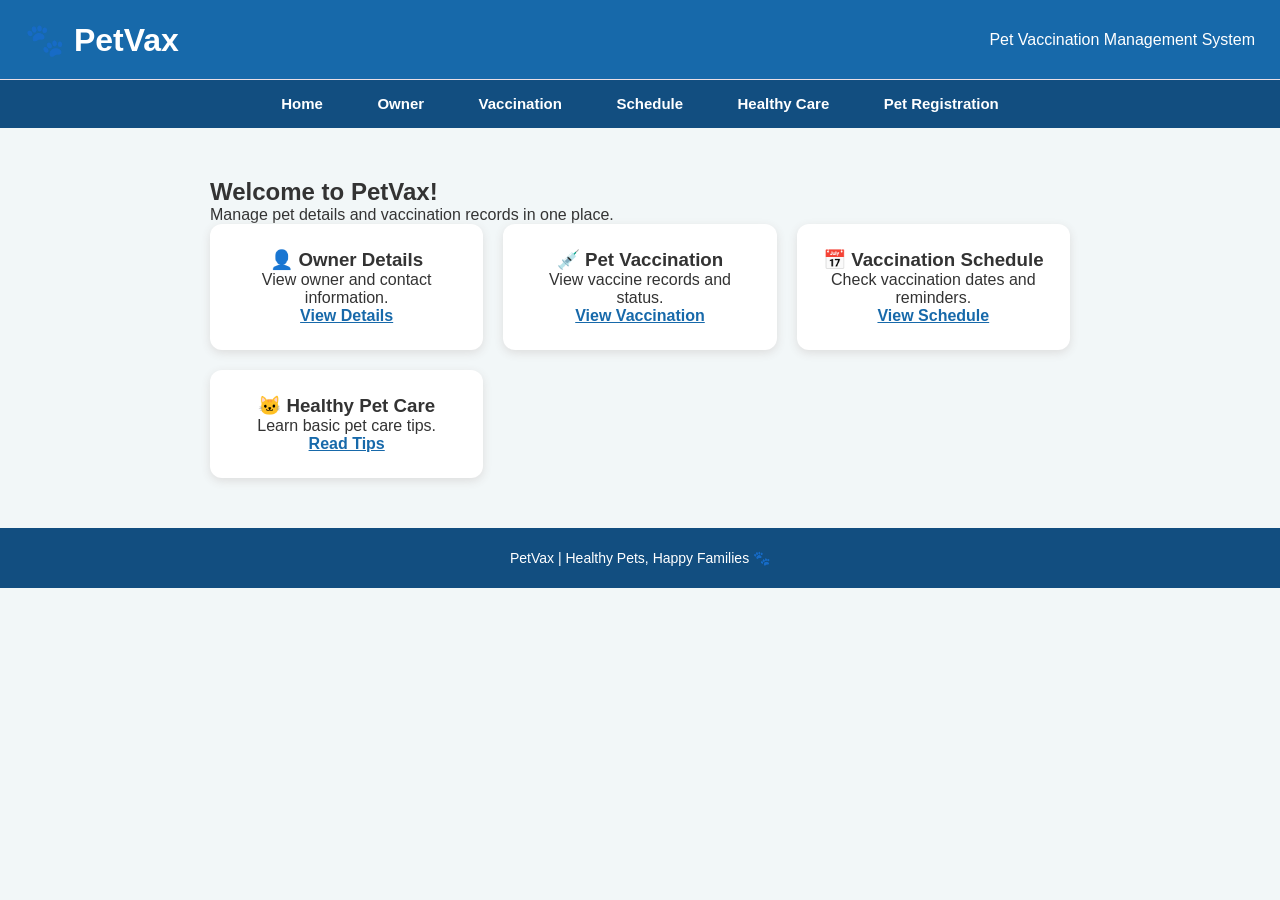
<file: index.html>
<!DOCTYPE html>
<html lang="en">
<head>
    <meta charset="UTF-8">
    <meta name="viewport" content="width=device-width, initial-scale=1.0">
    <title>PetVax - Pet Vaccination Management</title>
<link rel="stylesheet" href="style2.css">
    <style>
        body {
            margin: 0;
            font-family: Arial, sans-serif;
            background: #f2f7f8;
            color: #333;
        }
        header {
            background: #1769aa;
            color: white;
            text-align: center;
            padding: 25px;
        }
        nav {
            background: #124e80;
            padding: 15px;
            text-align: center;
        }
        nav a {
            color: white;
            text-decoration: none;
            margin: 10px;
        }
        main {
            max-width: 900px;
            margin: 30px auto;
            padding: 20px;
        }
        .services {
            display: grid;
            grid-template-columns: repeat(auto-fit, minmax(220px, 1fr));
            gap: 20px;
        }
        .card {
            background: white;
            padding: 25px;
            border-radius: 12px;
            text-align: center;
            box-shadow: 0 3px 10px #ddd;
        }
        .card a {
            color: #1769aa;
            font-weight: bold;
        }
        footer {
            background: #124e80;
            color: white;
            padding: 15px;
            text-align: center;
        }
    </style>
</head>
<body>
    <header>
        <h1>🐾 PetVax</h1>
        <p>Pet Vaccination Management System</p>
    </header>

    <nav>
        <a href="index.html">Home</a>
        <a href="owner.html">Owner</a>
        <a href="vaccination.html">Vaccination</a>
        <a href="schedule.html">Schedule</a>
        <a href="healthy.html">Healthy Care</a>
        <a href="validation.html">Pet Registration</a>
    </nav>

    <main>
        <h2>Welcome to PetVax!</h2>
        <p>Manage pet details and vaccination records in one place.</p>

        <div class="services">
            <div class="card">
                <h3>👤 Owner Details</h3>
                <p>View owner and contact information.</p>
                <a href="owner.html">View Details</a>
            </div>

            <div class="card">
                <h3>💉 Pet Vaccination</h3>
                <p>View vaccine records and status.</p>
                <a href="vaccination.html">View Vaccination</a>
            </div>

            <div class="card">
                <h3>📅 Vaccination Schedule</h3>
                <p>Check vaccination dates and reminders.</p>
                <a href="schedule.html">View Schedule</a>
            </div>

            <div class="card">
                <h3>🐱 Healthy Pet Care</h3>
                <p>Learn basic pet care tips.</p>
                <a href="healthy.html">Read Tips</a>
            </div>
        </div>
    </main>

    <footer>
        <p>PetVax | Healthy Pets, Happy Families 🐾</p>
    </footer>
</body>
</html>
</file>
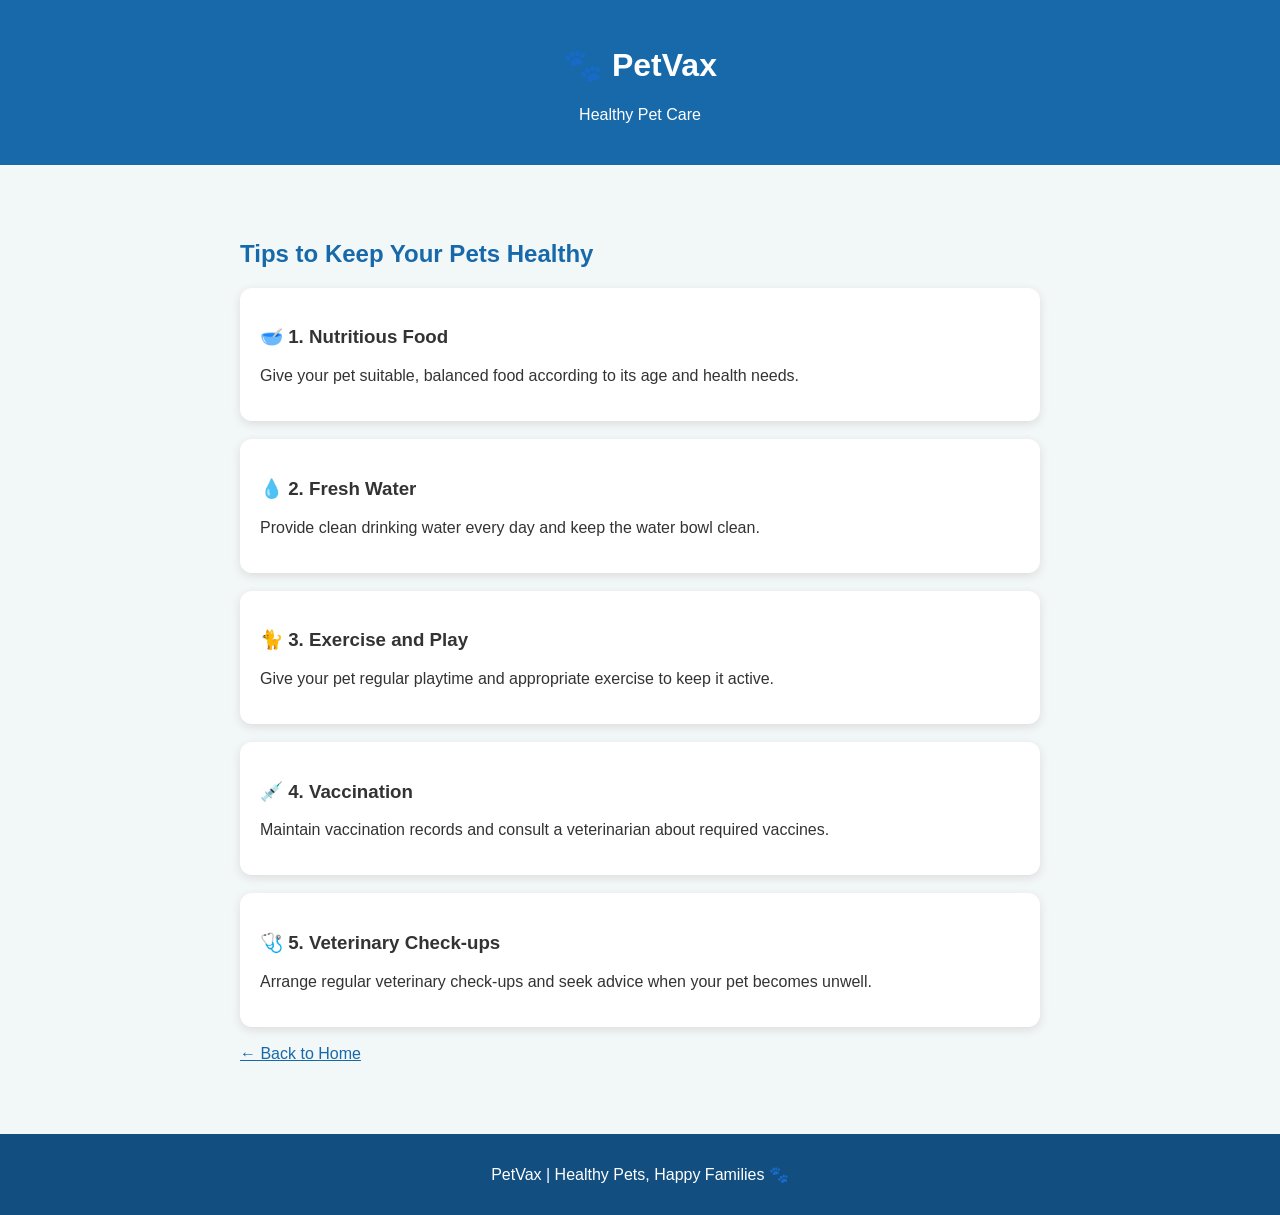
<file: healthy.html>
<!DOCTYPE html>
<html lang="en">
<head>
    <meta charset="UTF-8">
    <meta name="viewport" content="width=device-width, initial-scale=1.0">
    <title>PetVax - Healthy Pet Care</title>

    <style>
        body {
            margin: 0;
            font-family: Arial, sans-serif;
            background: #f2f7f8;
            color: #333;
        }

        header {
            background: #1769aa;
            color: white;
            text-align: center;
            padding: 25px;
        }

        main {
            max-width: 800px;
            margin: 30px auto;
            padding: 25px;
        }

        .care-card {
            background: white;
            margin-bottom: 18px;
            padding: 20px;
            border-radius: 12px;
            box-shadow: 0 3px 10px #ddd;
        }

        h2 {
            color: #1769aa;
        }

        a {
            color: #1769aa;
        }

        footer {
            background: #124e80;
            color: white;
            padding: 15px;
            text-align: center;
        }
    </style>
</head>

<body>
    <header>
        <h1>🐾 PetVax</h1>
        <p>Healthy Pet Care</p>
    </header>

    <main>
        <h2>Tips to Keep Your Pets Healthy</h2>

        <div class="care-card">
            <h3>🥣 1. Nutritious Food</h3>
            <p>Give your pet suitable, balanced food
            according to its age and health needs.</p>
        </div>

        <div class="care-card">
            <h3>💧 2. Fresh Water</h3>
            <p>Provide clean drinking water every day
            and keep the water bowl clean.</p>
        </div>

        <div class="care-card">
            <h3>🐈 3. Exercise and Play</h3>
            <p>Give your pet regular playtime and
            appropriate exercise to keep it active.</p>
        </div>

        <div class="care-card">
            <h3>💉 4. Vaccination</h3>
            <p>Maintain vaccination records and
            consult a veterinarian about required vaccines.</p>
        </div>

        <div class="care-card">
            <h3>🩺 5. Veterinary Check-ups</h3>
            <p>Arrange regular veterinary check-ups and
            seek advice when your pet becomes unwell.</p>
        </div>

        <p><a href="index.html">← Back to Home</a></p>
    </main>

    <footer>
        <p>PetVax | Healthy Pets, Happy Families 🐾</p>
    </footer>
</body>
</html>
</file>
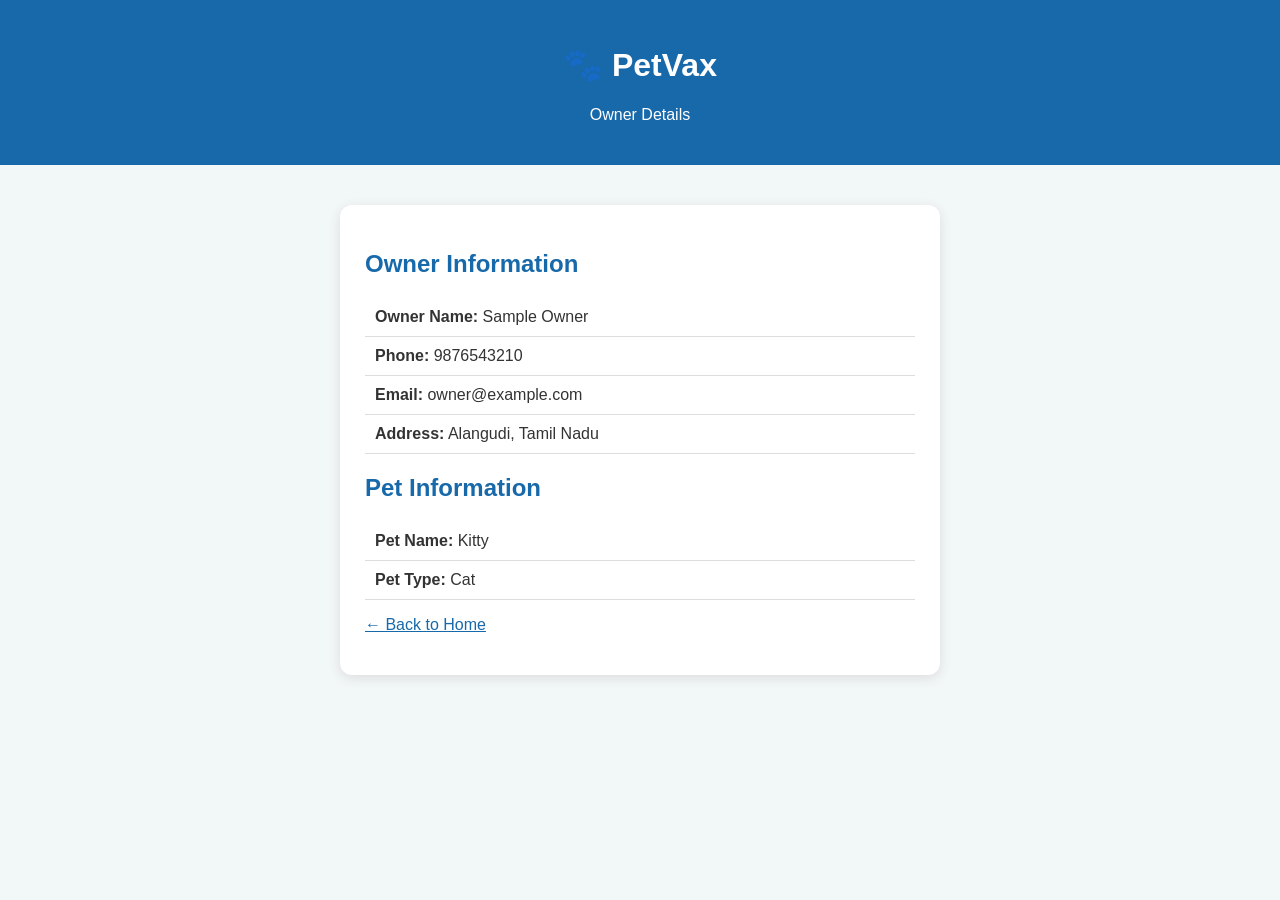
<file: owner.html>
<!DOCTYPE html>
<html lang="en">
<head>
    <meta charset="UTF-8">
    <meta name="viewport" content="width=device-width, initial-scale=1.0">
    <title>PetVax - Owner Details</title>
    <style>
        body {
            font-family: Arial, sans-serif;
            background: #f2f7f8;
            margin: 0;
            color: #333;
        }
        header {
            background: #1769aa;
            color: white;
            text-align: center;
            padding: 25px;
        }
        main {
            max-width: 550px;
            margin: 40px auto;
            padding: 25px;
            background: white;
            border-radius: 12px;
            box-shadow: 0 3px 12px #ddd;
        }
        h2 { color: #1769aa; }
        .detail { padding: 10px; border-bottom: 1px solid #ddd; }
        a { color: #1769aa; }
    </style>
</head>
<body>
    <header>
        <h1>🐾 PetVax</h1>
        <p>Owner Details</p>
    </header>

    <main>
        <h2>Owner Information</h2>
        <div class="detail"><b>Owner Name:</b> Sample Owner</div>
        <div class="detail"><b>Phone:</b> 9876543210</div>
        <div class="detail"><b>Email:</b> owner@example.com</div>
        <div class="detail"><b>Address:</b> Alangudi, Tamil Nadu</div>

        <h2>Pet Information</h2>
        <div class="detail"><b>Pet Name:</b> Kitty</div>
        <div class="detail"><b>Pet Type:</b> Cat</div>

        <p><a href="index.html">← Back to Home</a></p>
    </main>
</body>
</html>
</file>
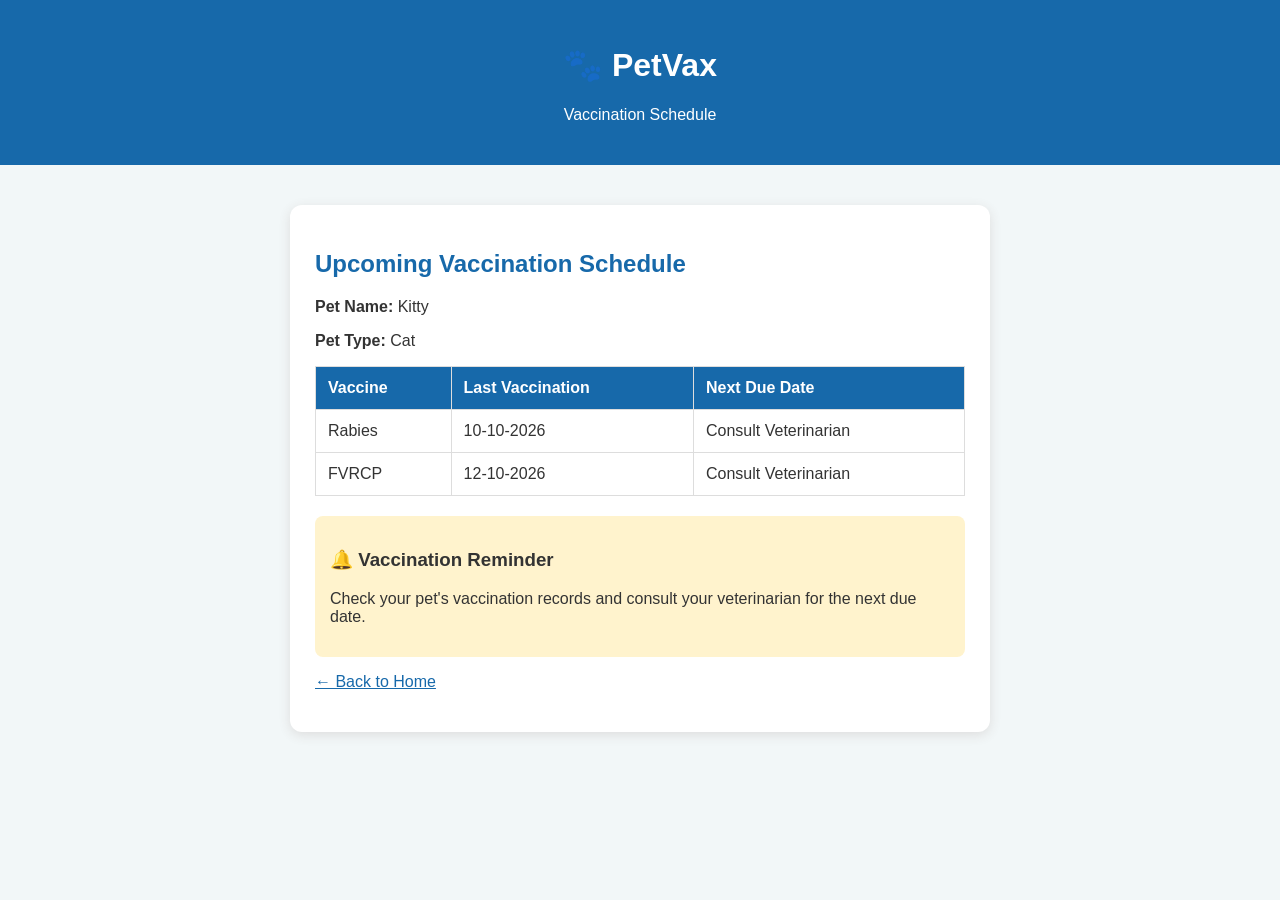
<file: schedule.html>
<!DOCTYPE html>
<html lang="en">
<head>
    <meta charset="UTF-8">
    <meta name="viewport" content="width=device-width, initial-scale=1.0">
    <title>PetVax - Vaccination Schedule</title>
    <style>
        body {
            margin: 0;
            font-family: Arial, sans-serif;
            background: #f2f7f8;
            color: #333;
        }
        header {
            background: #1769aa;
            color: white;
            text-align: center;
            padding: 25px;
        }
        main {
            max-width: 650px;
            margin: 40px auto;
            padding: 25px;
            background: white;
            border-radius: 12px;
            box-shadow: 0 3px 12px #ddd;
        }
        h2 { color: #1769aa; }
        table {
            width: 100%;
            border-collapse: collapse;
        }
        th, td {
            padding: 12px;
            border: 1px solid #ddd;
            text-align: left;
        }
        th {
            background: #1769aa;
            color: white;
        }
        .reminder {
            background: #fff3cd;
            padding: 15px;
            border-radius: 8px;
            margin-top: 20px;
        }
        a { color: #1769aa; }
    </style>
</head>
<body>
    <header>
        <h1>🐾 PetVax</h1>
        <p>Vaccination Schedule</p>
    </header>

    <main>
        <h2>Upcoming Vaccination Schedule</h2>
        <p><b>Pet Name:</b> Kitty</p>
        <p><b>Pet Type:</b> Cat</p>

        <table>
            <tr>
                <th>Vaccine</th>
                <th>Last Vaccination</th>
                <th>Next Due Date</th>
            </tr>
            <tr>
                <td>Rabies</td>
                <td>10-10-2026</td>
                <td>Consult Veterinarian</td>
            </tr>
            <tr>
                <td>FVRCP</td>
                <td>12-10-2026</td>
                <td>Consult Veterinarian</td>
            </tr>
        </table>

        <div class="reminder">
            <h3>🔔 Vaccination Reminder</h3>
            <p>Check your pet's vaccination records and
            consult your veterinarian for the next due date.</p>
        </div>

        <p><a href="index.html">← Back to Home</a></p>
    </main>
</body>
</html>
</file>
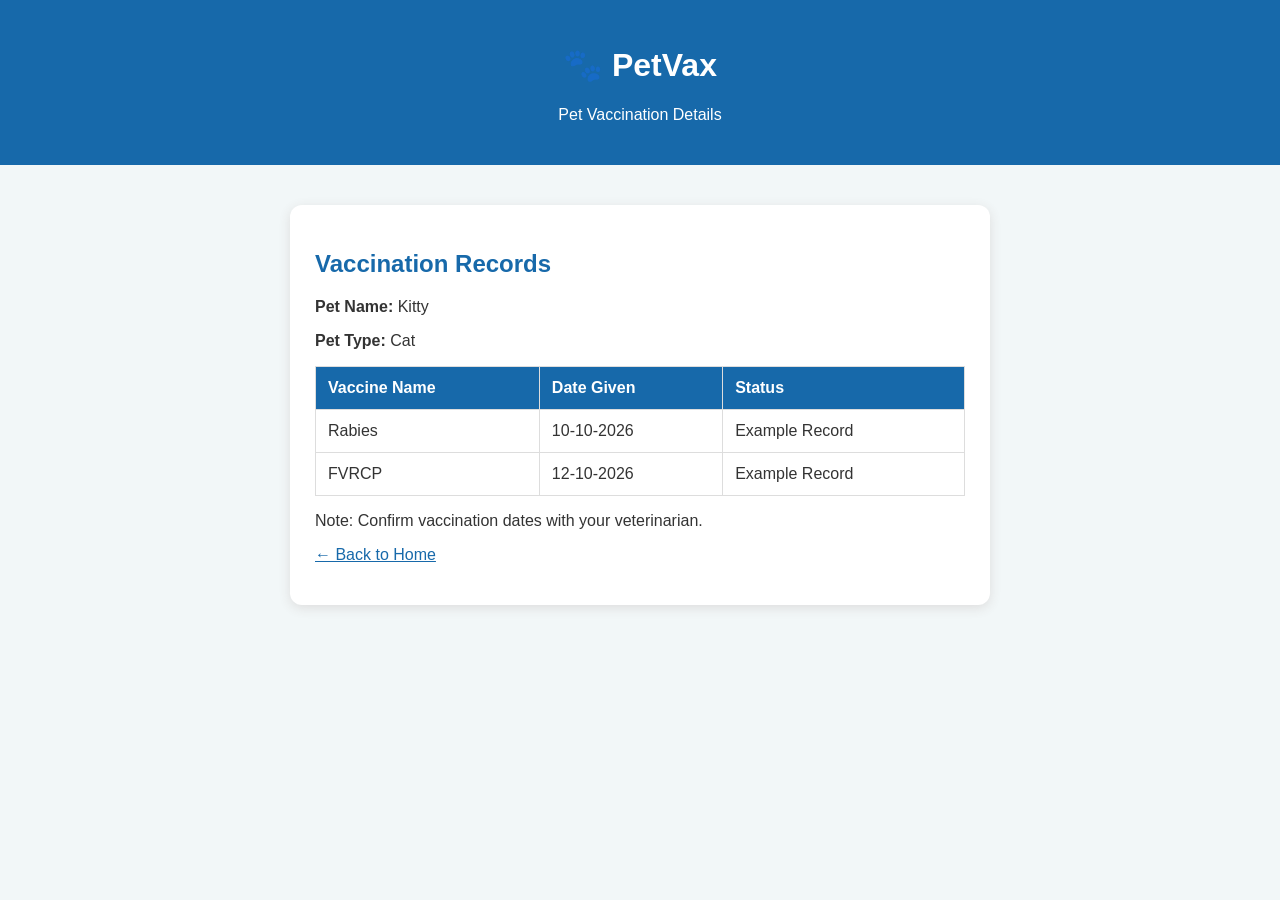
<file: vaccination.html>
<!DOCTYPE html>
<html lang="en">
<head>
    <meta charset="UTF-8">
    <meta name="viewport" content="width=device-width, initial-scale=1.0">
    <title>PetVax - Vaccination Details</title>
    <style>
        body {
            margin: 0;
            font-family: Arial, sans-serif;
            background: #f2f7f8;
            color: #333;
        }
        header {
            background: #1769aa;
            color: white;
            text-align: center;
            padding: 25px;
        }
        main {
            max-width: 650px;
            margin: 40px auto;
            padding: 25px;
            background: white;
            border-radius: 12px;
            box-shadow: 0 3px 12px #ddd;
        }
        h2 { color: #1769aa; }
        table {
            width: 100%;
            border-collapse: collapse;
        }
        th, td {
            padding: 12px;
            border: 1px solid #ddd;
            text-align: left;
        }
        th {
            background: #1769aa;
            color: white;
        }
        a { color: #1769aa; }
    </style>
</head>
<body>
    <header>
        <h1>🐾 PetVax</h1>
        <p>Pet Vaccination Details</p>
    </header>

    <main>
        <h2>Vaccination Records</h2>
        <p><b>Pet Name:</b> Kitty</p>
        <p><b>Pet Type:</b> Cat</p>

        <table>
            <tr>
                <th>Vaccine Name</th>
                <th>Date Given</th>
                <th>Status</th>
            </tr>
            <tr>
                <td>Rabies</td>
                <td>10-10-2026</td>
                <td>Example Record</td>
            </tr>
            <tr>
                <td>FVRCP</td>
                <td>12-10-2026</td>
                <td>Example Record</td>
            </tr>
        </table>

        <p>Note: Confirm vaccination dates with your veterinarian.</p>
        <p><a href="index.html">← Back to Home</a></p>
    </main>
</body>
</html>
</file>
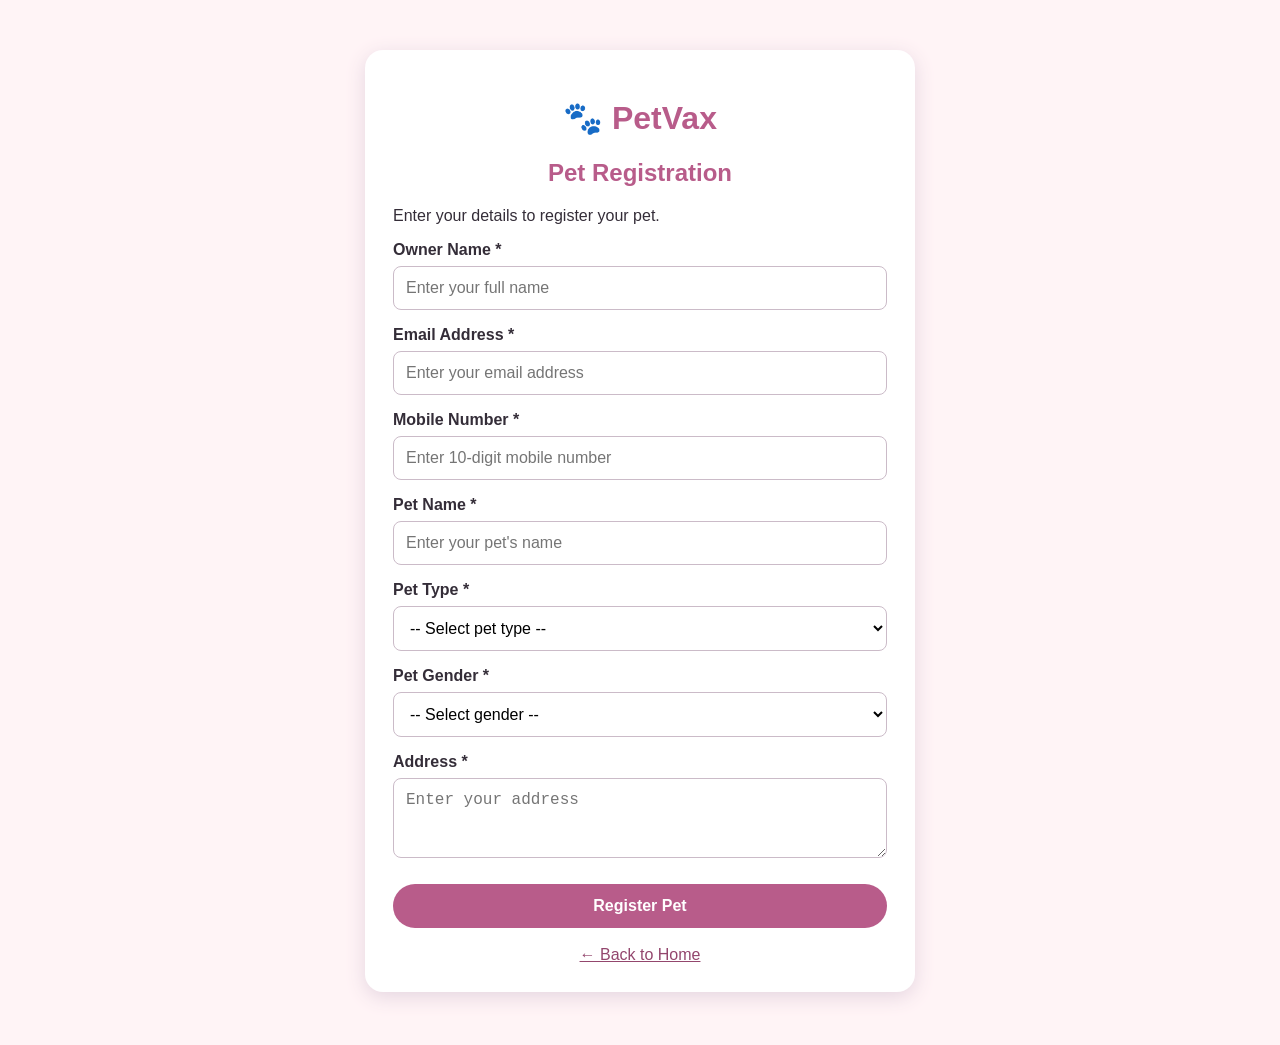
<file: validation.html>
<!DOCTYPE html>
<html lang="en">
<head>
    <meta charset="UTF-8">
    <meta name="viewport" content="width=device-width, initial-scale=1.0">
    <title>PetVax - Pet Registration</title>

    <style>
        * {
            box-sizing: border-box;
        }

        body {
            margin: 0;
            padding: 20px;
            font-family: Arial, sans-serif;
            background: #fff4f6;
            color: #342d38;
        }

        .container {
            max-width: 550px;
            margin: 30px auto;
            padding: 28px;
            background: white;
            border-radius: 18px;
            box-shadow: 0 5px 20px #e5d5e0;
        }

        h1, h2 {
            text-align: center;
            color: #b85c8a;
        }

        label {
            display: block;
            margin: 16px 0 7px;
            font-weight: bold;
        }

        input, select, textarea {
            width: 100%;
            padding: 12px;
            border: 1px solid #cbbbc8;
            border-radius: 8px;
            font-size: 16px;
            background: white;
        }

        input:focus, select:focus, textarea:focus {
            outline: 2px solid #d78fb0;
            border-color: #b85c8a;
        }

        button {
            width: 100%;
            padding: 13px;
            margin-top: 22px;
            border: none;
            border-radius: 25px;
            background: #b85c8a;
            color: white;
            font-size: 16px;
            font-weight: bold;
            cursor: pointer;
        }

        button:hover {
            background: #93466d;
        }

        #message {
            margin-top: 15px;
            text-align: center;
            font-weight: bold;
        }

        .back {
            display: block;
            margin-top: 18px;
            text-align: center;
            color: #93466d;
        }
    </style>
</head>

<body>
    <div class="container">
        <h1>🐾 PetVax</h1>
        <h2>Pet Registration</h2>
        <p>Enter your details to register your pet.</p>

        <form id="petForm" autocomplete="off">
            <label for="ownerName">Owner Name *</label>
            <input type="text" id="ownerName" name="ownerName"
                   placeholder="Enter your full name"
                   autocomplete="off" required>

            <label for="email">Email Address *</label>
            <input type="email" id="email" name="email"
                   placeholder="Enter your email address"
                   autocomplete="off" required>

            <label for="mobile">Mobile Number *</label>
            <input type="tel" id="mobile" name="mobile"
                   placeholder="Enter 10-digit mobile number"
                   inputmode="numeric" pattern="[6-9][0-9]{9}"
                   maxlength="10" autocomplete="off" required>

            <label for="petName">Pet Name *</label>
            <input type="text" id="petName" name="petName"
                   placeholder="Enter your pet's name"
                   autocomplete="off" required>

            <label for="petType">Pet Type *</label>
            <select id="petType" name="petType" required>
                <option value="">-- Select pet type --</option>
                <option value="Cat">Cat</option>
                <option value="Dog">Dog</option>
                <option value="Rabbit">Rabbit</option>
                <option value="Bird">Bird</option>
                <option value="Other">Other</option>
            </select>

            <label for="gender">Pet Gender *</label>
            <select id="gender" name="gender" required>
                <option value="">-- Select gender --</option>
                <option value="Male">Male</option>
                <option value="Female">Female</option>
                <option value="Unknown">Unknown</option>
            </select>

            <label for="address">Address *</label>
            <textarea id="address" name="address" rows="3"
                      placeholder="Enter your address"
                      autocomplete="off" required></textarea>

            <button type="submit">Register Pet</button>
            <p id="message" role="status" aria-live="polite"></p>
        </form>

        <a class="back" href="index.html">← Back to Home</a>
    </div>

    <script>
        document.getElementById("petForm").addEventListener("submit", function(event) {
            event.preventDefault();

            document.getElementById("message").textContent =
                "Form submitted successfully! Note: Details are not saved yet.";

            document.getElementById("message").style.color = "#27834a";
            this.reset();
        });
    </script>
</body>
</html>
</file>
<file: style2.css>
/* ==========================================
   PET VACCINATION MANAGEMENT
   EXTERNAL CASCADING STYLE SHEET
   ========================================== */


* {
    margin: 0;
    padding: 0;
    box-sizing: border-box;
}


body {

    min-height: 100vh;

    font-family:
        "Trebuchet MS",
        Arial,
        sans-serif;

    color: #342d38;

    background:
        linear-gradient(135deg,
            #fff4f6,
            #f3efff,
            #eaf8f2);

}


/* ================= HEADER ================= */


header {

    height: 80px;

    display: flex;

    align-items: center;

    justify-content: space-between;

    padding: 0 7%;

    background:
        rgba(255, 255, 255, 0.85);

    border-bottom:
        1px solid #eadfe7;

    box-shadow:
        0 3px 15px rgba(90, 60, 80, 0.08);

}


.logo {

    font-family: Georgia, serif;

    font-size: 28px;

    font-weight: bold;

    color: #b85c8a;

}


nav a {

    text-decoration: none;

    color: #4d414a;

    font-size: 15px;

    font-weight: bold;

    margin-left: 12px;

    padding: 10px 15px;

    border-radius: 20px;

    transition: 0.3s;

}


nav a:hover {

    color: white;

    background: #b85c8a;

}


/* ================= MAIN AREA ================= */


.main-container {

    min-height:
        calc(100vh - 140px);

    display: flex;

    align-items: center;

    justify-content:
        space-between;

    gap: 70px;

    padding: 65px 8%;

}


/* ================= LEFT SIDE ================= */


.intro {

    width: 52%;

}


.intro h1 {

    max-width: 650px;

    font-family: Georgia, serif;

    font-size: 55px;

    line-height: 1.15;

    margin-bottom: 25px;

    color: #382e3a;

}


.intro h1 span {

    display: block;

    margin-top: 5px;

}


.description {

    max-width: 650px;

    font-size: 17px;

    line-height: 1.9;

    color: #695c66;

}


/* ================= MAIN BUTTON ================= */


.main-button {

    display: inline-block;

    margin-top: 30px;

    padding: 13px 25px;

    text-decoration: none;

    color: white;

    background: #b85c8a;

    border-radius: 25px;

    font-size: 15px;

    font-weight: bold;

    box-shadow:
        0 6px 15px rgba(184, 92, 138, 0.25);

    transition: 0.3s;

}


.main-button:hover {

    background: #93466d;

    transform:
        translateY(-3px);

}


/* ================= RIGHT SIDE ================= */


.service-area {

    width: 44%;

    display: grid;

    grid-template-columns:
        1fr 1fr;

    gap: 18px;

}


/* ================= SERVICE BOX ================= */


.service-box {

    min-height: 180px;

    padding: 25px 20px;

    display: flex;

    flex-direction: column;

    align-items: center;

    justify-content: center;

    text-align: center;

    text-decoration: none;

    color: #42373f;

    background:
        rgba(255, 255, 255, 0.78);

    border: 1px solid rgba(255, 255, 255, 0.9);

    border-radius: 25px;

    box-shadow:
        0 8px 25px rgba(79, 55, 72, 0.10);

    transition: 0.35s;

}


.service-box:hover {

    transform:
        translateY(-7px);

    box-shadow:
        0 14px 28px rgba(79, 55, 72, 0.17);

}


/* ================= ICON ================= */


.circle-icon {

    width: 52px;

    height: 52px;

    display: flex;

    align-items: center;

    justify-content: center;

    margin: 0 auto 12px;

    border-radius: 50%;

    font-size: 25px;

    background: white;

    box-shadow:
        0 4px 12px rgba(0, 0, 0, 0.08);

}


/* ================= CARD TEXT ================= */


.service-box h3 {

    margin-bottom: 9px;

    font-size: 18px;

}


.service-box p {

    font-size: 13px;

    line-height: 1.6;

    color: #756873;

}


/* ================= UNIQUE CARD COLORS ================= */


.owner-box {

    border-bottom:
        5px solid #d78fb0;

}


.owner-box h3 {

    color: #a84f7b;

}


.vaccination-box {

    border-bottom:
        5px solid #69b995;

}


.vaccination-box h3 {

    color: #40886a;

}


.schedule-box {

    border-bottom:
        5px solid #e0b65e;

}


.schedule-box h3 {

    color: #a87927;

}


.health-box {

    border-bottom:
        5px solid #8f80c2;

}


.health-box h3 {

    color: #6e5aa7;

}


/* ================= FOOTER ================= */


footer {

    min-height: 60px;

    display: flex;

    align-items: center;

    justify-content: center;

    text-align: center;

    background: #433646;

    color: #f5eaf0;

    font-size: 14px;

}


/* ================= RESPONSIVE ================= */


@media(max-width: 850px) {

    header {

        height: auto;

        flex-direction: column;

        padding: 18px;

    }


    nav {

        margin-top: 15px;

    }


    .main-container {

        flex-direction: column;

        padding: 45px 7%;

    }


    .intro {

        width: 100%;

        text-align: center;

    }


    .intro h1 {

        font-size: 42px;

    }


    .service-area {

        width: 100%;

    }

}
</file>
